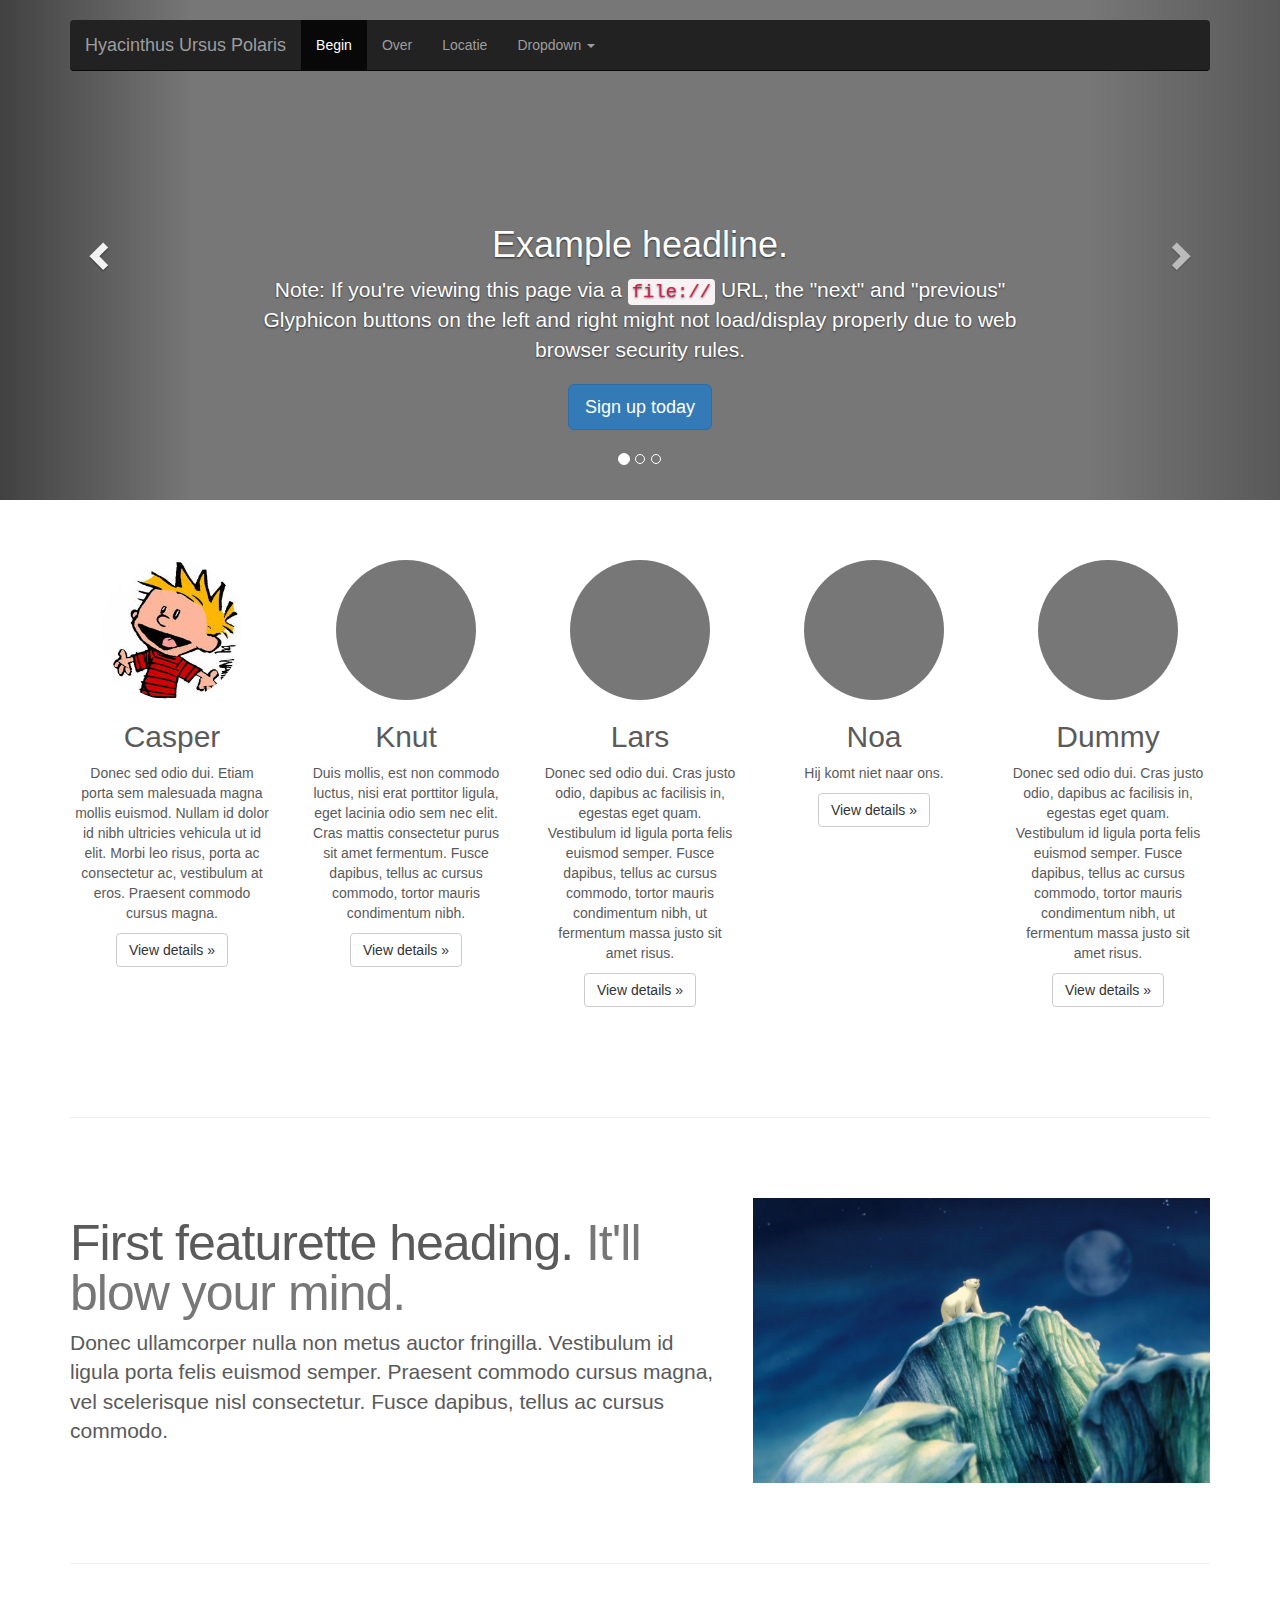
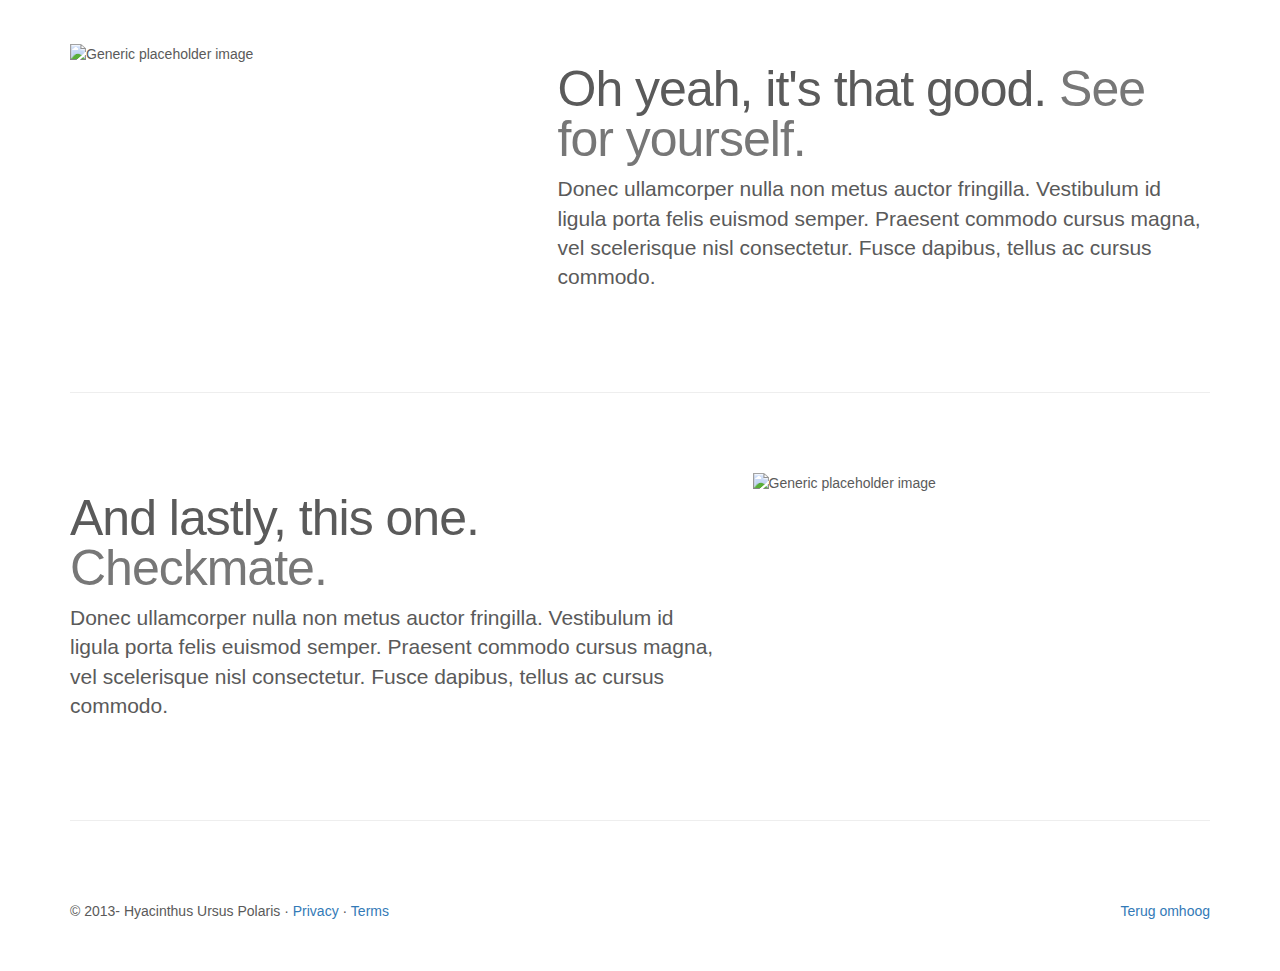
<file: index.html>
<!DOCTYPE html>
<html>
  <head>
    <meta charset="utf-8">
    <meta http-equiv="X-UA-Compatible" content="IE=edge">
    <meta name="viewport" content="width=device-width, initial-scale=1">
    <title>Hyacinthus Ursus Polaris</title>
    <link rel="stylesheet" href="https://maxcdn.bootstrapcdn.com/bootstrap/3.3.5/css/bootstrap.min.css">
    <link rel="stylesheet" href="carousel.css">
    <link rel="stylesheet" href="theme.css">
    <script src="https://code.jquery.com/jquery-1.11.3.min.js"></script>
    <script src="https://maxcdn.bootstrapcdn.com/bootstrap/3.3.5/js/bootstrap.min.js"></script>
  </head>

  <body>
    <div class="navbar-wrapper">
      <div class="container">

        <nav class="navbar navbar-inverse navbar-static-top">
          <div class="container">
            <div class="navbar-header">
              <button type="button" class="navbar-toggle collapsed" data-toggle="collapse" data-target="#navbar" aria-expanded="false" aria-controls="navbar">
                <span class="sr-only">Toggle navigation</span>
                <span class="icon-bar"></span>
                <span class="icon-bar"></span>
                <span class="icon-bar"></span>
              </button>
              <a class="navbar-brand" href="#">Hyacinthus Ursus Polaris</a>
            </div>
            <div id="navbar" class="navbar-collapse collapse">
              <ul class="nav navbar-nav">
                <li class="active"><a href="/">Begin</a></li>
                <li><a href="/over">Over</a></li>
                <li><a href="/locatie">Locatie</a></li>
                <li class="dropdown">
                  <a href="#" class="dropdown-toggle" data-toggle="dropdown" role="button" aria-haspopup="true" aria-expanded="false">Dropdown <span class="caret"></span></a>
                  <ul class="dropdown-menu">
                    <li><a href="#">Action</a></li>
                    <li><a href="#">Another action</a></li>
                    <li><a href="#">Something else here</a></li>
                    <li role="separator" class="divider"></li>
                    <li class="dropdown-header">Nav header</li>
                    <li><a href="#">Separated link</a></li>
                    <li><a href="#">One more separated link</a></li>
                  </ul>
                </li>
              </ul>
            </div>
          </div>
        </nav>

      </div>
    </div>

    <!-- Carousel
    ================================================== -->
    <div id="myCarousel" class="carousel slide" data-ride="carousel">
      <!-- Indicators -->
      <ol class="carousel-indicators">
        <li data-target="#myCarousel" data-slide-to="0" class="active"></li>
        <li data-target="#myCarousel" data-slide-to="1"></li>
        <li data-target="#myCarousel" data-slide-to="2"></li>
      </ol>
      <div class="carousel-inner" role="listbox">
        <div class="item active">
          <img class="first-slide" src="[data-uri]" alt="First slide">
          <div class="container">
            <div class="carousel-caption">
              <h1>Example headline.</h1>
              <p>Note: If you're viewing this page via a <code>file://</code> URL, the "next" and "previous" Glyphicon buttons on the left and right might not load/display properly due to web browser security rules.</p>
              <p><a class="btn btn-lg btn-primary" href="#" role="button">Sign up today</a></p>
            </div>
          </div>
        </div>
        <div class="item">
          <img class="second-slide" src="[data-uri]" alt="Second slide">
          <div class="container">
            <div class="carousel-caption">
              <h1>Another example headline.</h1>
              <p>Cras justo odio, dapibus ac facilisis in, egestas eget quam. Donec id elit non mi porta gravida at eget metus. Nullam id dolor id nibh ultricies vehicula ut id elit.</p>
              <p><a class="btn btn-lg btn-primary" href="#" role="button">Learn more</a></p>
            </div>
          </div>
        </div>
        <div class="item">
          <img class="third-slide" src="[data-uri]" alt="Third slide">
          <div class="container">
            <div class="carousel-caption">
              <h1>One more for good measure.</h1>
              <p>Cras justo odio, dapibus ac facilisis in, egestas eget quam. Donec id elit non mi porta gravida at eget metus. Nullam id dolor id nibh ultricies vehicula ut id elit.</p>
              <p><a class="btn btn-lg btn-primary" href="#" role="button">Browse gallery</a></p>
            </div>
          </div>
        </div>
      </div>
      <a class="left carousel-control" href="#myCarousel" role="button" data-slide="prev">
        <span class="glyphicon glyphicon-chevron-left" aria-hidden="true"></span>
        <span class="sr-only">Previous</span>
      </a>
      <a class="right carousel-control" href="#myCarousel" role="button" data-slide="next">
        <span class="glyphicon glyphicon-chevron-right" aria-hidden="true"></span>
        <span class="sr-only">Next</span>
      </a>
    </div><!-- /.carousel -->


    <!-- Marketing messaging and featurettes
    ================================================== -->
    <!-- Wrap the rest of the page in another container to center all the content. -->

    <div class="container marketing">

      <!-- Three columns of text below the carousel -->
      <div class="row">
        <div class="col-lg-15">
          <img class="img-circle" src="casper.jpg" alt="Generic placeholder image" width="140" height="140">
          <h2>Casper</h2>
          <p>Donec sed odio dui. Etiam porta sem malesuada magna mollis euismod. Nullam id dolor id nibh ultricies vehicula ut id elit. Morbi leo risus, porta ac consectetur ac, vestibulum at eros. Praesent commodo cursus magna.</p>
          <p><a class="btn btn-default" href="#" role="button">View details &raquo;</a></p>
        </div><!-- /.col-lg-15 -->
        <div class="col-lg-15">
          <img class="img-circle" src="[data-uri]" alt="Generic placeholder image" width="140" height="140">
          <h2>Knut</h2>
          <p>Duis mollis, est non commodo luctus, nisi erat porttitor ligula, eget lacinia odio sem nec elit. Cras mattis consectetur purus sit amet fermentum. Fusce dapibus, tellus ac cursus commodo, tortor mauris condimentum nibh.</p>
          <p><a class="btn btn-default" href="#" role="button">View details &raquo;</a></p>
        </div><!-- /.col-lg-15 -->
        <div class="col-lg-15">
          <img class="img-circle" src="[data-uri]" alt="Generic placeholder image" width="140" height="140">
          <h2>Lars</h2>
          <p>Donec sed odio dui. Cras justo odio, dapibus ac facilisis in, egestas eget quam. Vestibulum id ligula porta felis euismod semper. Fusce dapibus, tellus ac cursus commodo, tortor mauris condimentum nibh, ut fermentum massa justo sit amet risus.</p>
          <p><a class="btn btn-default" href="#" role="button">View details &raquo;</a></p>
        </div><!-- /.col-lg-15 -->
        <div class="col-lg-15">
          <img class="img-circle" src="[data-uri]" alt="Generic placeholder image" width="140" height="140"/>
          <h2>Noa</h2>
          <p>Hij komt niet naar ons.</p>
          <p><a class="btn btn-default" href="#" role="button">View details &raquo;</a></p>
        </div><!-- /.col-lg-15 -->
        <div class="col-lg-15">
          <img class="img-circle" src="[data-uri]" alt="Generic placeholder image" width=140" height="140"/>
          <h2>Dummy</h2>
          <p>Donec sed odio dui. Cras justo odio, dapibus ac facilisis in, egestas eget quam. Vestibulum id ligula porta felis euismod semper. Fusce dapibus, tellus ac cursus commodo, tortor mauris condimentum nibh, ut fermentum massa justo sit amet risus.</p>
          <p><a class="btn btn-default" href="#" role="button">View details &raquo;</a></p>
        </div><!-- /.col-lg-15 -->
      </div><!-- /.row -->


      <!-- START THE FEATURETTES -->

      <hr class="featurette-divider">

      <div class="row featurette">
        <div class="col-md-7">
          <h2 class="featurette-heading">First featurette heading. <span class="text-muted">It'll blow your mind.</span></h2>
          <p class="lead">Donec ullamcorper nulla non metus auctor fringilla. Vestibulum id ligula porta felis euismod semper. Praesent commodo cursus magna, vel scelerisque nisl consectetur. Fusce dapibus, tellus ac cursus commodo.</p>
        </div>
        <div class="col-md-5">
          <img class="featurette-image img-responsive center-block" src="kleine_ijsbeer.jpg" alt="Generic placeholder image">
        </div>
      </div>

      <hr class="featurette-divider">

      <div class="row featurette">
        <div class="col-md-7 col-md-push-5">
          <h2 class="featurette-heading">Oh yeah, it's that good. <span class="text-muted">See for yourself.</span></h2>
          <p class="lead">Donec ullamcorper nulla non metus auctor fringilla. Vestibulum id ligula porta felis euismod semper. Praesent commodo cursus magna, vel scelerisque nisl consectetur. Fusce dapibus, tellus ac cursus commodo.</p>
        </div>
        <div class="col-md-5 col-md-pull-7">
          <img class="featurette-image img-responsive center-block" data-src="holder.js/500x500/auto" alt="Generic placeholder image">
        </div>
      </div>

      <hr class="featurette-divider">

      <div class="row featurette">
        <div class="col-md-7">
          <h2 class="featurette-heading">And lastly, this one. <span class="text-muted">Checkmate.</span></h2>
          <p class="lead">Donec ullamcorper nulla non metus auctor fringilla. Vestibulum id ligula porta felis euismod semper. Praesent commodo cursus magna, vel scelerisque nisl consectetur. Fusce dapibus, tellus ac cursus commodo.</p>
        </div>
        <div class="col-md-5">
          <img class="featurette-image img-responsive center-block" data-src="holder.js/500x500/auto" alt="Generic placeholder image">
        </div>
      </div>

      <hr class="featurette-divider">

      <!-- /END THE FEATURETTES -->


      <!-- FOOTER -->
      <footer>
        <p class="pull-right"><a href="#">Terug omhoog</a></p>
        <p>&copy; 2013- Hyacinthus Ursus Polaris &middot; <a href="#">Privacy</a> &middot; <a href="#">Terms</a></p>
      </footer>

    </div><!-- /.container -->

  </body>
</html>
</file>
<file: carousel.css>
/* GLOBAL STYLES
-------------------------------------------------- */
/* Padding below the footer and lighter body text */

body {
  padding-bottom: 40px;
  color: #5a5a5a;
}


/* CUSTOMIZE THE NAVBAR
-------------------------------------------------- */

/* Special class on .container surrounding .navbar, used for positioning it into place. */
.navbar-wrapper {
  position: absolute;
  top: 0;
  right: 0;
  left: 0;
  z-index: 20;
}

/* Flip around the padding for proper display in narrow viewports */
.navbar-wrapper > .container {
  padding-right: 0;
  padding-left: 0;
}
.navbar-wrapper .navbar {
  padding-right: 15px;
  padding-left: 15px;
}
.navbar-wrapper .navbar .container {
  width: auto;
}


/* CUSTOMIZE THE CAROUSEL
-------------------------------------------------- */

/* Carousel base class */
.carousel {
  height: 500px;
  margin-bottom: 60px;
}
/* Since positioning the image, we need to help out the caption */
.carousel-caption {
  z-index: 10;
}

/* Declare heights because of positioning of img element */
.carousel .item {
  height: 500px;
  background-color: #777;
}
.carousel-inner > .item > img {
  position: absolute;
  top: 0;
  left: 0;
  min-width: 100%;
  height: 500px;
}


/* MARKETING CONTENT
-------------------------------------------------- */

/* Center align the text within the three columns below the carousel */
.marketing .col-lg-15 {
  margin-bottom: 20px;
  text-align: center;
}
.marketing h2 {
  font-weight: normal;
}
.marketing .col-lg-15 p {
  margin-right: 10px;
  margin-left: 10px;
}


/* Featurettes
------------------------- */

.featurette-divider {
  margin: 80px 0; /* Space out the Bootstrap <hr> more */
}

/* Thin out the marketing headings */
.featurette-heading {
  font-weight: 300;
  line-height: 1;
  letter-spacing: -1px;
}


/* RESPONSIVE CSS
-------------------------------------------------- */

@media (min-width: 768px) {
  /* Navbar positioning foo */
  .navbar-wrapper {
    margin-top: 20px;
  }
  .navbar-wrapper .container {
    padding-right: 15px;
    padding-left: 15px;
  }
  .navbar-wrapper .navbar {
    padding-right: 0;
    padding-left: 0;
  }

  /* The navbar becomes detached from the top, so we round the corners */
  .navbar-wrapper .navbar {
    border-radius: 4px;
  }

  /* Bump up size of carousel content */
  .carousel-caption p {
    margin-bottom: 20px;
    font-size: 21px;
    line-height: 1.4;
  }

  .featurette-heading {
    font-size: 50px;
  }
}

/*@media (min-width: 992px) {
  .featurette-heading {
    margin-top: 120px;
  }
}*/
</file>
<file: theme.css>
.col-xs-15,
.col-sm-15,
.col-md-15,
.col-lg-15 {
    position: relative;
    min-height: 1px;
    padding-right: 10px;
    padding-left: 10px;
}

.col-xs-15 {
    width: 20%;
    float: left;
}
@media (min-width: 768px) {
.col-sm-15 {
        width: 20%;
        float: left;
    }
}
@media (min-width: 992px) {
    .col-md-15 {
        width: 20%;
        float: left;
    }
}
@media (min-width: 1200px) {
    .col-lg-15 {
        width: 20%;
        float: left;
    }
}
</file>
